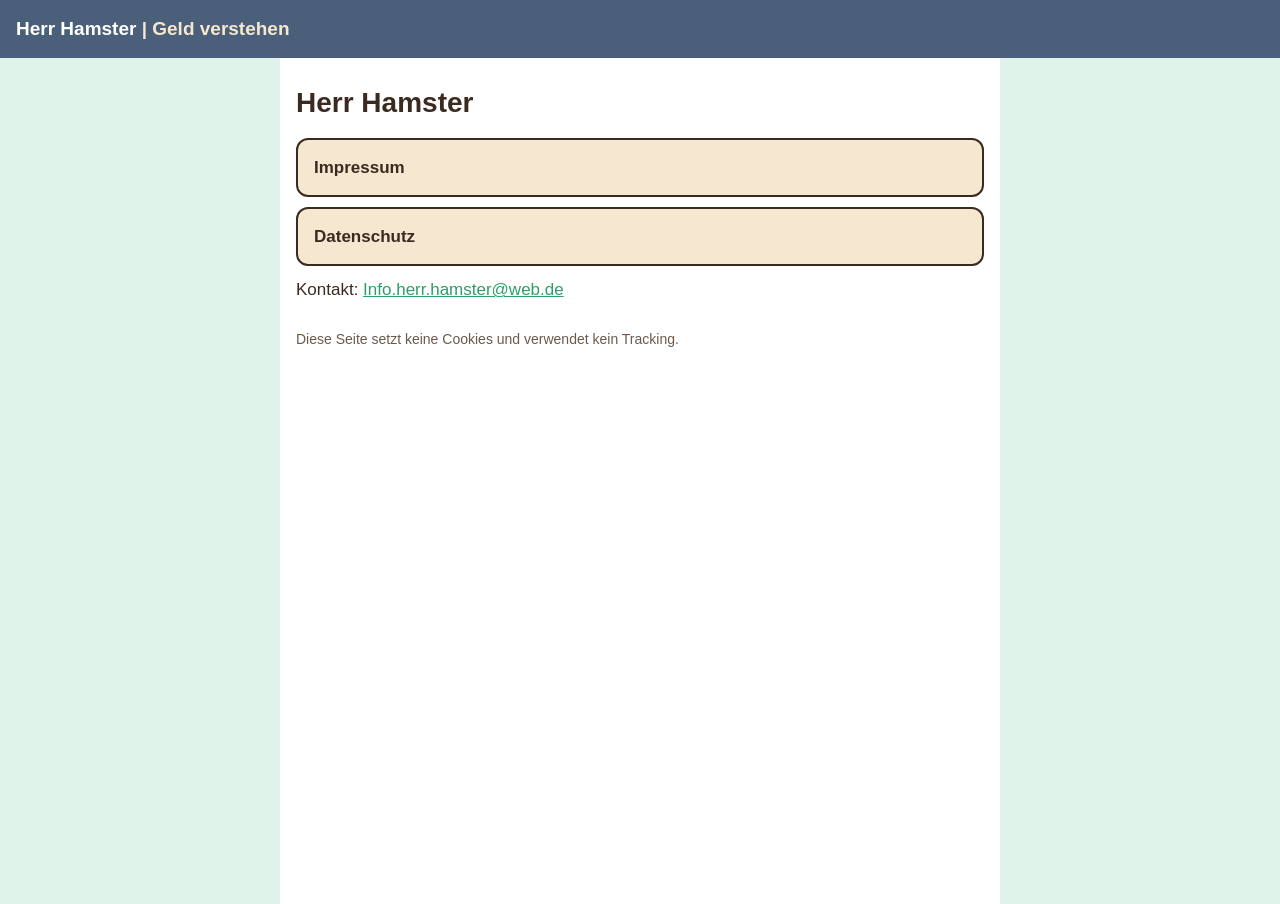
<file: index.html>
<!doctype html>
<html lang="de">
<head>
<meta charset="utf-8">
<meta name="viewport" content="width=device-width, initial-scale=1">
<meta name="robots" content="noindex">
<title>Herr Hamster – Impressum &amp; Datenschutz</title>
<link rel="stylesheet" href="stil.css">
</head>
<body>
<header><a href="index.html">Herr Hamster <span>| Geld verstehen</span></a></header>
<main>
<h1>Herr Hamster</h1>
<nav class="links">
<a href="impressum.html">Impressum</a>
<a href="datenschutz.html">Datenschutz</a>
</nav>
<p>Kontakt: <a href="mailto:Info.herr.hamster@web.de">Info.herr.hamster@web.de</a></p>
<p class="hinweis">Diese Seite setzt keine Cookies und verwendet kein Tracking.</p>
</main>
</body>
</html>
</file>
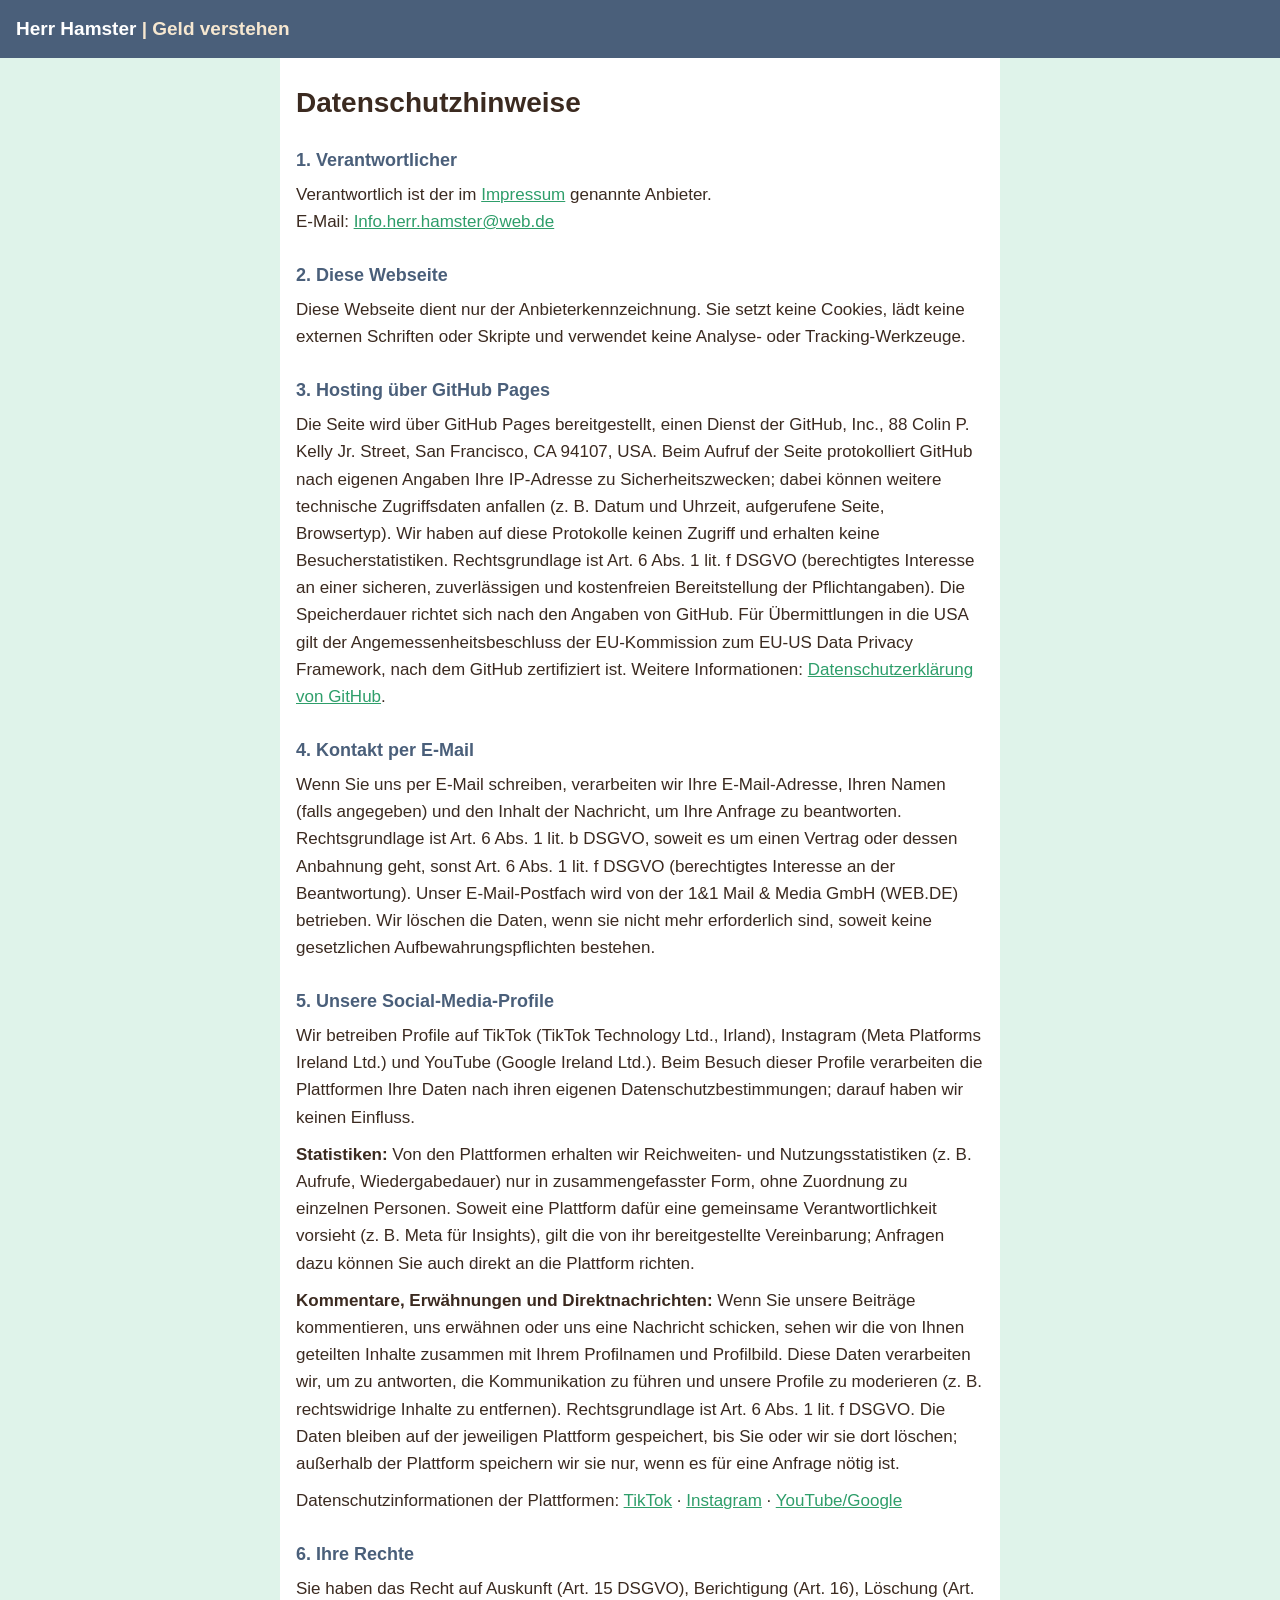
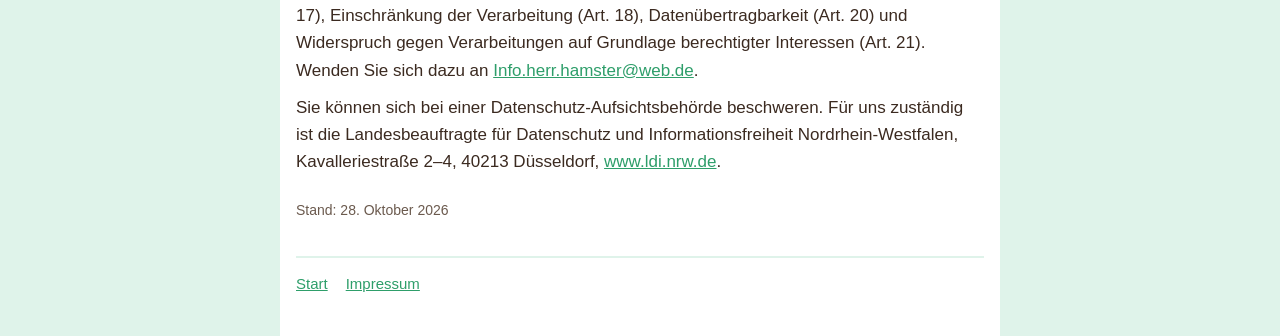
<file: datenschutz.html>
<!doctype html>
<html lang="de">
<head>
<meta charset="utf-8">
<meta name="viewport" content="width=device-width, initial-scale=1">
<meta name="robots" content="noindex">
<title>Datenschutz – Herr Hamster</title>
<link rel="stylesheet" href="stil.css">
</head>
<body>
<header><a href="index.html">Herr Hamster <span>| Geld verstehen</span></a></header>
<main>
<h1>Datenschutzhinweise</h1>

<h2>1. Verantwortlicher</h2>
<p>Verantwortlich ist der im <a href="impressum.html">Impressum</a> genannte Anbieter.<br>
E-Mail: <a href="mailto:Info.herr.hamster@web.de">Info.herr.hamster@web.de</a></p>

<h2>2. Diese Webseite</h2>
<p>Diese Webseite dient nur der Anbieterkennzeichnung. Sie setzt keine Cookies, lädt keine externen Schriften oder Skripte und verwendet keine Analyse- oder Tracking-Werkzeuge.</p>

<h2>3. Hosting über GitHub Pages</h2>
<p>Die Seite wird über GitHub Pages bereitgestellt, einen Dienst der GitHub, Inc., 88 Colin P. Kelly Jr. Street, San Francisco, CA 94107, USA. Beim Aufruf der Seite protokolliert GitHub nach eigenen Angaben Ihre IP-Adresse zu Sicherheitszwecken; dabei können weitere technische Zugriffsdaten anfallen (z. B. Datum und Uhrzeit, aufgerufene Seite, Browsertyp). Wir haben auf diese Protokolle keinen Zugriff und erhalten keine Besucherstatistiken. Rechtsgrundlage ist Art. 6 Abs. 1 lit. f DSGVO (berechtigtes Interesse an einer sicheren, zuverlässigen und kostenfreien Bereitstellung der Pflichtangaben). Die Speicherdauer richtet sich nach den Angaben von GitHub. Für Übermittlungen in die USA gilt der Angemessenheitsbeschluss der EU-Kommission zum EU-US Data Privacy Framework, nach dem GitHub zertifiziert ist. Weitere Informationen: <a href="https://docs.github.com/de/site-policy/privacy-policies/github-general-privacy-statement">Datenschutzerklärung von GitHub</a>.</p>

<h2>4. Kontakt per E-Mail</h2>
<p>Wenn Sie uns per E-Mail schreiben, verarbeiten wir Ihre E-Mail-Adresse, Ihren Namen (falls angegeben) und den Inhalt der Nachricht, um Ihre Anfrage zu beantworten. Rechtsgrundlage ist Art. 6 Abs. 1 lit. b DSGVO, soweit es um einen Vertrag oder dessen Anbahnung geht, sonst Art. 6 Abs. 1 lit. f DSGVO (berechtigtes Interesse an der Beantwortung). Unser E-Mail-Postfach wird von der 1&amp;1 Mail &amp; Media GmbH (WEB.DE) betrieben. Wir löschen die Daten, wenn sie nicht mehr erforderlich sind, soweit keine gesetzlichen Aufbewahrungspflichten bestehen.</p>

<h2>5. Unsere Social-Media-Profile</h2>
<p>Wir betreiben Profile auf TikTok (TikTok Technology Ltd., Irland), Instagram (Meta Platforms Ireland Ltd.) und YouTube (Google Ireland Ltd.). Beim Besuch dieser Profile verarbeiten die Plattformen Ihre Daten nach ihren eigenen Datenschutzbestimmungen; darauf haben wir keinen Einfluss.</p>
<p><strong>Statistiken:</strong> Von den Plattformen erhalten wir Reichweiten- und Nutzungsstatistiken (z. B. Aufrufe, Wiedergabedauer) nur in zusammengefasster Form, ohne Zuordnung zu einzelnen Personen. Soweit eine Plattform dafür eine gemeinsame Verantwortlichkeit vorsieht (z. B. Meta für Insights), gilt die von ihr bereitgestellte Vereinbarung; Anfragen dazu können Sie auch direkt an die Plattform richten.</p>
<p><strong>Kommentare, Erwähnungen und Direktnachrichten:</strong> Wenn Sie unsere Beiträge kommentieren, uns erwähnen oder uns eine Nachricht schicken, sehen wir die von Ihnen geteilten Inhalte zusammen mit Ihrem Profilnamen und Profilbild. Diese Daten verarbeiten wir, um zu antworten, die Kommunikation zu führen und unsere Profile zu moderieren (z. B. rechtswidrige Inhalte zu entfernen). Rechtsgrundlage ist Art. 6 Abs. 1 lit. f DSGVO. Die Daten bleiben auf der jeweiligen Plattform gespeichert, bis Sie oder wir sie dort löschen; außerhalb der Plattform speichern wir sie nur, wenn es für eine Anfrage nötig ist.</p>
<p>Datenschutzinformationen der Plattformen: <a href="https://www.tiktok.com/legal/privacy-policy-eea?lang=de">TikTok</a> · <a href="https://privacycenter.instagram.com/policy">Instagram</a> · <a href="https://policies.google.com/privacy?hl=de">YouTube/Google</a></p>

<h2>6. Ihre Rechte</h2>
<p>Sie haben das Recht auf Auskunft (Art. 15 DSGVO), Berichtigung (Art. 16), Löschung (Art. 17), Einschränkung der Verarbeitung (Art. 18), Datenübertragbarkeit (Art. 20) und Widerspruch gegen Verarbeitungen auf Grundlage berechtigter Interessen (Art. 21). Wenden Sie sich dazu an <a href="mailto:Info.herr.hamster@web.de">Info.herr.hamster@web.de</a>.</p>
<p>Sie können sich bei einer Datenschutz-Aufsichtsbehörde beschweren. Für uns zuständig ist die Landesbeauftragte für Datenschutz und Informationsfreiheit Nordrhein-Westfalen, Kavalleriestraße 2–4, 40213 Düsseldorf, <a href="https://www.ldi.nrw.de">www.ldi.nrw.de</a>.</p>

<p class="hinweis">Stand: 28. Oktober 2026</p>

<footer><a href="index.html">Start</a><a href="impressum.html">Impressum</a></footer>
</main>
</body>
</html>
</file>
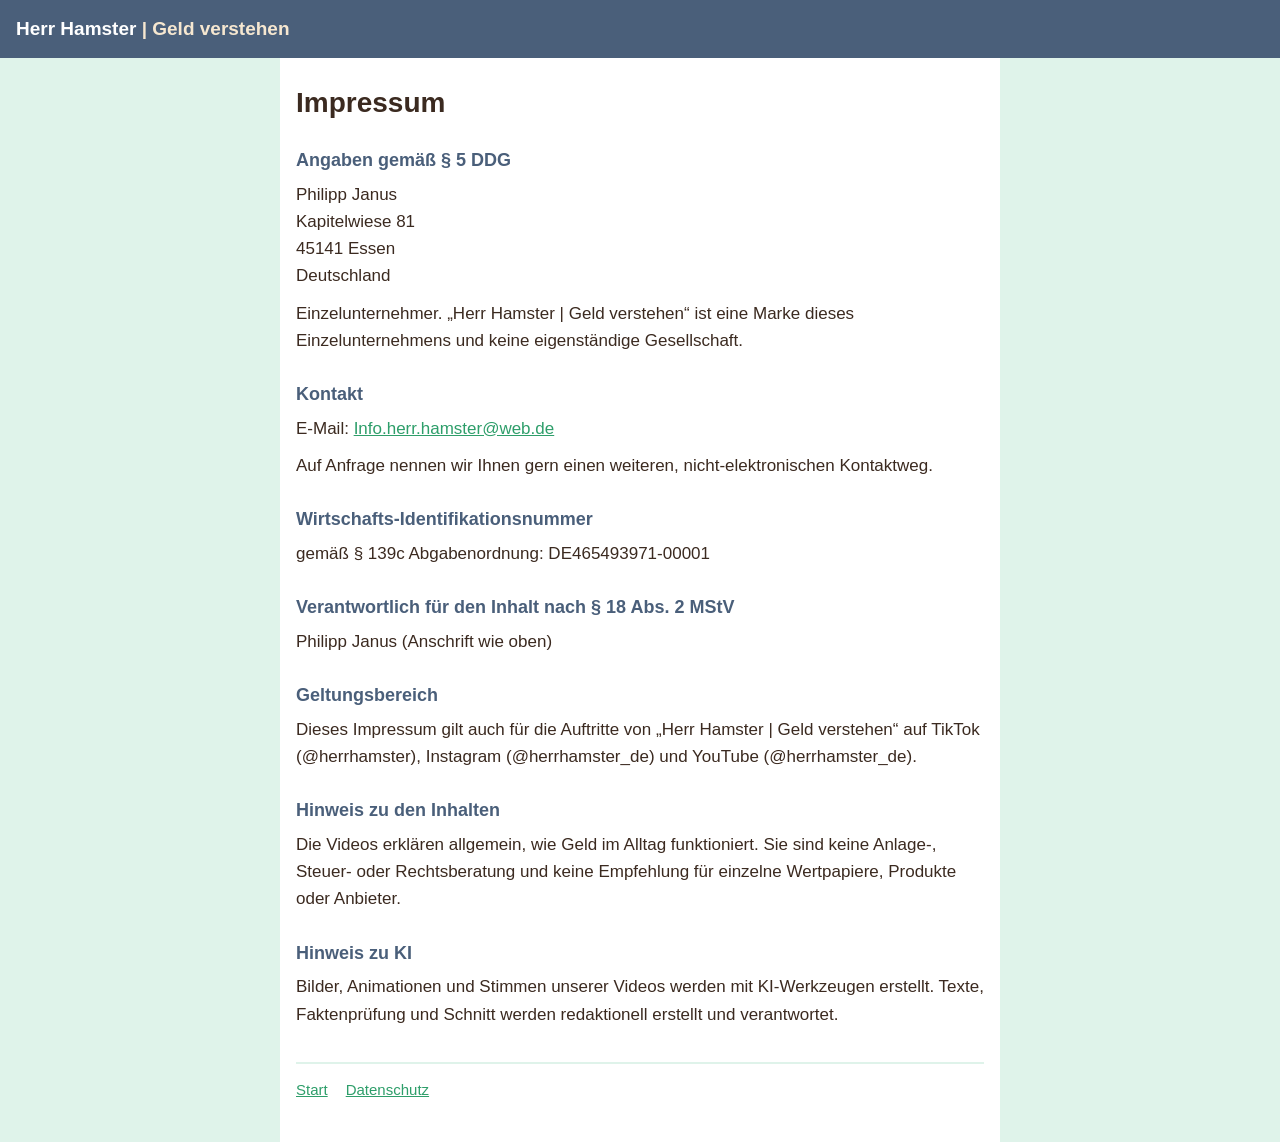
<file: impressum.html>
<!doctype html>
<html lang="de">
<head>
<meta charset="utf-8">
<meta name="viewport" content="width=device-width, initial-scale=1">
<meta name="robots" content="noindex">
<title>Impressum – Herr Hamster</title>
<link rel="stylesheet" href="stil.css">
</head>
<body>
<header><a href="index.html">Herr Hamster <span>| Geld verstehen</span></a></header>
<main>
<h1>Impressum</h1>

<h2>Angaben gemäß § 5 DDG</h2>
<p>Philipp Janus<br>
Kapitelwiese 81<br>
45141 Essen<br>
Deutschland</p>
<p>Einzelunternehmer. „Herr Hamster | Geld verstehen“ ist eine Marke dieses Einzelunternehmens und keine eigenständige Gesellschaft.</p>

<h2>Kontakt</h2>
<p>E-Mail: <a href="mailto:Info.herr.hamster@web.de">Info.herr.hamster@web.de</a></p>
<p>Auf Anfrage nennen wir Ihnen gern einen weiteren, nicht-elektronischen Kontaktweg.</p>

<h2>Wirtschafts-Identifikationsnummer</h2>
<p>gemäß § 139c Abgabenordnung: DE465493971-00001</p>

<h2>Verantwortlich für den Inhalt nach § 18 Abs. 2 MStV</h2>
<p>Philipp Janus (Anschrift wie oben)</p>

<h2>Geltungsbereich</h2>
<p>Dieses Impressum gilt auch für die Auftritte von „Herr Hamster | Geld verstehen“ auf TikTok (@herrhamster), Instagram (@herrhamster_de) und YouTube (@herrhamster_de).</p>

<h2>Hinweis zu den Inhalten</h2>
<p>Die Videos erklären allgemein, wie Geld im Alltag funktioniert. Sie sind keine Anlage-, Steuer- oder Rechtsberatung und keine Empfehlung für einzelne Wertpapiere, Produkte oder Anbieter.</p>

<h2>Hinweis zu KI</h2>
<p>Bilder, Animationen und Stimmen unserer Videos werden mit KI-Werkzeugen erstellt. Texte, Faktenprüfung und Schnitt werden redaktionell erstellt und verantwortet.</p>

<footer><a href="index.html">Start</a><a href="datenschutz.html">Datenschutz</a></footer>
</main>
</body>
</html>
</file>
<file: stil.css>
:root{--mint:#DFF3EA;--kontur:#3B2A20;--gruen:#2E9E6A;--koralle:#E8574A;--anzug:#4A5F7A;--creme:#F6E7D0;--weiss:#fff}
*{box-sizing:border-box}
html{-webkit-text-size-adjust:100%}
body{margin:0;background:var(--mint);color:var(--kontur);font:17px/1.6 -apple-system,BlinkMacSystemFont,"Segoe UI",Roboto,Helvetica,Arial,sans-serif}
header{background:var(--anzug);padding:14px 16px}
header a{color:var(--weiss);text-decoration:none;font-weight:800;font-size:19px}
header a span{color:var(--creme);font-weight:600}
main{max-width:720px;margin:0 auto;padding:24px 16px 40px;background:var(--weiss);min-height:calc(100vh - 54px)}
h1{font-size:28px;line-height:1.2;margin:4px 0 18px}
h2{font-size:18px;margin:26px 0 6px;color:var(--anzug)}
p{margin:0 0 10px;overflow-wrap:anywhere}
a{color:var(--gruen)}
.links a{display:block;margin:10px 0;padding:14px 16px;border:2px solid var(--kontur);border-radius:12px;background:var(--creme);color:var(--kontur);font-weight:700;text-decoration:none}
.hinweis{font-size:14px;color:#6b5a4e;margin-top:24px}
footer{margin-top:34px;padding-top:14px;border-top:2px solid var(--mint);font-size:15px}
footer a{margin-right:18px}
</file>
